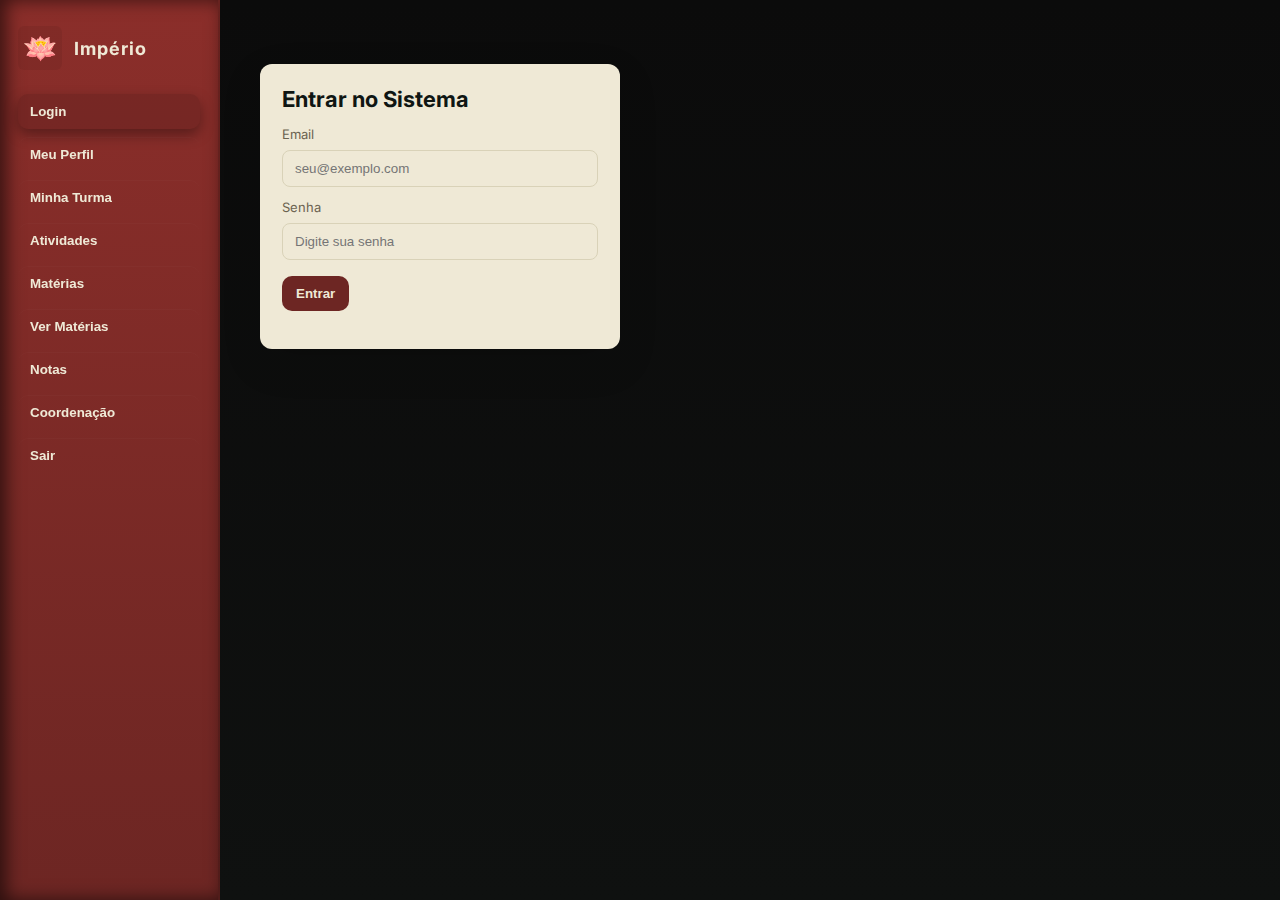
<file: index.html>
<!DOCTYPE html>
<html lang="pt-BR">
<head>
  <meta charset="utf-8" />
  <meta name="viewport" content="width=device-width, initial-scale=1" />
  <title>Painel - Império</title>

  <link rel="preconnect" href="https://fonts.googleapis.com">
  <link rel="preconnect" href="https://fonts.gstatic.com" crossorigin>
  <link href="https://fonts.googleapis.com/css2?family=Inter:wght@300;400;600;700&display=swap" rel="stylesheet">

  <link rel="stylesheet" href="style.css">
</head>
<body>
  <div class="app">
    <aside class="sidebar">
      <div class="brand">
        <!-- Logo: flor de lótus -->
        <div class="brand-logo">🪷</div>
        <span class="brand-text">Império</span>
      </div>

      <nav>
        <button class="nav-btn active" data-panel="login">Login</button>
        <button class="nav-btn" data-panel="meuPerfil">Meu Perfil</button>
        <button class="nav-btn" data-panel="minhaTurma">Minha Turma</button>
        <button class="nav-btn" data-panel="atividades">Atividades</button>
        <button class="nav-btn" data-panel="materias">Matérias</button>
        <button class="nav-btn" data-panel="materiasTodos">Ver Matérias</button>
        <button class="nav-btn" data-panel="notas">Notas</button>
        <button class="nav-btn" data-panel="coordenacao">Coordenação</button>
        <button class="nav-btn" data-panel="sair">Sair</button>
      </nav>
    </aside>

    <main class="main">
      <!-- LOGIN -->
      <section id="login" class="panel active">
        <div class="card login-card">
          <h2>Entrar no Sistema</h2>
          <form id="loginForm" autocomplete="off">
            <label for="email">Email</label>
            <input id="email" type="email" placeholder="seu@exemplo.com" required />

            <label for="password">Senha</label>
            <input id="password" type="password" placeholder="Digite sua senha" required />

            <button type="submit" class="btn">Entrar</button>

            <p id="loginMessage" class="msg"></p>
          </form>
        </div>
      </section>

      <!-- MEU PERFIL -->
      <section id="meuPerfil" class="panel">
        <div class="card profile">
          <div class="avatar" id="userAvatar">👨‍🎓</div>
          <h3 id="userName">Usuário</h3>
          <div class="profile-meta">
            <div><strong>Função:</strong> <span id="userRole">-</span></div>
            <div><strong>Turma:</strong> <span id="userClass">-</span></div>
            <div><strong>CPF:</strong> <span id="userCpf">-</span></div>
            <div><strong>Matrícula:</strong> <span id="userMat">-</span></div>
          </div>
        </div>
      </section>

      <!-- MINHA TURMA -->
      <section id="minhaTurma" class="panel">
        <div class="card list">
          <h3>Minha Turma - Sala 07</h3>
          <div class="grid-members">
            <div class="member" data-name="Ramiro" data-email="ramiro@admin.com">
              <div class="member-avatar">🧑‍🏫</div>
              <div class="member-info">
                <strong>Ramiro</strong>
                <span>Coordenação</span>
              </div>
            </div>

            <div class="member" data-name="Caio" data-email="caio@aluno.com">
              <div class="member-avatar">👨‍🎓</div>
              <div class="member-info">
                <strong>Caio</strong>
                <span>Aluno</span>
              </div>
            </div>

            <div class="member" data-name="Arthur Guimarães" data-email="arthur@aluno.com">
              <div class="member-avatar">👨‍🎓</div>
              <div class="member-info">
                <strong>Arthur Guimarães</strong>
                <span>Aluno</span>
              </div>
            </div>

            <div class="member" data-name="Gabriel" data-email="gabriel@aluno.com">
              <div class="member-avatar">👨‍🎓</div>
              <div class="member-info">
                <strong>Gabriel</strong>
                <span>Aluno</span>
              </div>
            </div>
          </div>
          <p style="margin-top:14px;font-size:13px;color:#5c5442;">
            Clique em um contato para abrir o chat.
          </p>
        </div>
      </section>

      <!-- ATIVIDADES -->
      <section id="atividades" class="panel">
        <div class="card">
          <h3>Atividades Pendentes</h3>
          <div class="activity-list" id="tPend"></div>

          <h3 style="margin-top:32px;">Atividades Concluídas</h3>
          <div class="activity-list" id="tConc"></div>

          <!-- Somente admin vê esse bloco (via JS) -->
          <div id="tAdmBox" class="adm-task-box">
            <h4>Adicionar Atividade (Admin)</h4>
            <form id="tForm">
              <div class="adm-grid">
                <div>
                  <label for="tTit">Título</label>
                  <input id="tTit" type="text" required />
                </div>
                <div>
                  <label for="tPrazo">Prazo</label>
                  <input id="tPrazo" type="date" required />
                </div>
                <div>
                  <label for="tMat">Matéria</label>
                  <input id="tMat" type="text" placeholder="História, Matemática..." required />
                </div>
              </div>

              <label for="tDesc">Descrição</label>
              <textarea id="tDesc" rows="3" required></textarea>

              <button class="btn" type="submit">Adicionar</button>
            </form>
          </div>
        </div>
      </section>

      <!-- MATÉRIAS (resumo) -->
      <section id="materias" class="panel">
        <div class="card">
          <h3>Minhas Matérias</h3>
          <div class="subjects-grid">
            <div class="subject">
              <div class="subject-icon">📜</div>
              <div>
                <strong>História</strong>
                <div class="teacher">Prof. Manoel</div>
              </div>
            </div>

            <div class="subject">
              <div class="subject-icon">🌍</div>
              <div>
                <strong>Geografia</strong>
                <div class="teacher">Prof. Juliano</div>
              </div>
            </div>

            <div class="subject">
              <div class="subject-icon">➗</div>
              <div>
                <strong>Matemática</strong>
                <div class="teacher">Profa. Franciele</div>
              </div>
            </div>

            <div class="subject">
              <div class="subject-icon">🧬</div>
              <div>
                <strong>Biologia</strong>
                <div class="teacher">Prof. Massao</div>
              </div>
            </div>

            <div class="subject">
              <div class="subject-icon">⚗️</div>
              <div>
                <strong>Química</strong>
                <div class="teacher">Prof. Robert</div>
              </div>
            </div>

            <div class="subject">
              <div class="subject-icon">🔭</div>
              <div>
                <strong>Física</strong>
                <div class="teacher">Prof. Israel</div>
              </div>
            </div>

            <div class="subject">
              <div class="subject-icon">🇬🇧</div>
              <div>
                <strong>Inglês</strong>
                <div class="teacher">Prof. Thiago</div>
              </div>
            </div>

            <div class="subject">
              <div class="subject-icon">🏃‍♂️</div>
              <div>
                <strong>Educação Física</strong>
                <div class="teacher">Prof. Sérgio</div>
              </div>
            </div>

            <div class="subject">
              <div class="subject-icon">📝</div>
              <div>
                <strong>Português</strong>
                <div class="teacher">Prof. Tarik</div>
              </div>
            </div>
          </div>

          <div style="margin-top:18px;">
            <button class="btn" id="btnVerMaterias">Ver todo o material de apoio</button>
          </div>
        </div>
      </section>

      <!-- MATÉRIAS - TODOS OS MATERIAIS -->
      <section id="materiasTodos" class="panel">
        <div class="card">
          <h3>Material de Apoio - Todas as Matérias</h3>
          <div class="materials-grid" id="materialsGrid"></div>
          <div style="margin-top:18px;">
            <button class="btn" id="btnVoltarMaterias">Voltar</button>
          </div>
        </div>
      </section>

      <!-- NOTAS -->
      <section id="notas" class="panel">
        <div class="card grades">
          <h3>Minhas Notas</h3>
          <table>
            <thead>
              <tr><th>Matéria</th><th>1º Bim</th><th>2º Bim</th><th>Média</th></tr>
            </thead>
            <tbody>
              <tr><td>História</td><td>8.5</td><td>9.0</td><td>8.75</td></tr>
              <tr><td>Geografia</td><td>7.0</td><td>8.2</td><td>7.6</td></tr>
              <tr><td>Matemática</td><td>6.0</td><td>8.5</td><td>7.4</td></tr>
              <tr><td>Português</td><td>7.2</td><td>9.8</td><td>8.5</td></tr>
              <tr><td>Química</td><td>4.3</td><td>5.5</td><td>4.9</td></tr>
              <tr><td>Biologia</td><td>7.0</td><td>7.9</td><td>7.45</td></tr>
              <tr><td>Física</td><td>8.0</td><td>9.5</td><td>8.75</td></tr>
              <tr><td>Inglês</td><td>6.0</td><td>4.2</td><td>5.1</td></tr>
              <tr><td>Educação Física</td><td>10.0</td><td>10.0</td><td>10.0</td></tr>
            </tbody>
          </table>
        </div>
      </section>

      <!-- COORDENAÇÃO -->
      <section id="coordenacao" class="panel">
        <div class="card">
          <h3>Coordenação</h3>
          <div class="notice">
            <strong>Aviso Importante:</strong>
            <p style="margin:6px 0 0 0;">Encerramento das aulas dia 12/12.</p>
          </div>
          <div class="notice" style="background:rgba(240,248,255,0.9);border-left-color:#6d2623;">
            <strong>Outros avisos:</strong>
            <ul style="margin:8px 0 0 12px;color:#6b6350;">
              <li>Reunião pedagógica: 05/12 às 14:00 - Sala de Professores.</li>
              <li>Entrega de materiais didáticos: 08/12 - Secretaria.</li>
            </ul>
          </div>
        </div>
      </section>

      <!-- SAIR -->
      <section id="sair" class="panel">
        <div class="card">
          <h3>Sair</h3>
          <p>Clique em <button id="logoutBtn" class="link-btn">Sair</button> para voltar ao login.</p>
        </div>
      </section>
    </main>
  </div>

  <!-- CHAT -->
  <div id="ctBox" class="chat-wrap">
    <div class="chat-card">
      <div class="chat-head">
        <span id="ctName">Contato</span>
        <button id="ctClose" type="button" class="chat-close">&times;</button>
      </div>
      <div id="ctLog" class="chat-log"></div>
      <form id="ctForm" class="chat-form">
        <textarea id="ctTxt" rows="2" placeholder="Digite sua mensagem..."></textarea>
        <button type="submit" class="btn btn-small">Enviar</button>
      </form>
    </div>
  </div>

  <script src="script.js" defer></script>
</body>
</html>
</file>
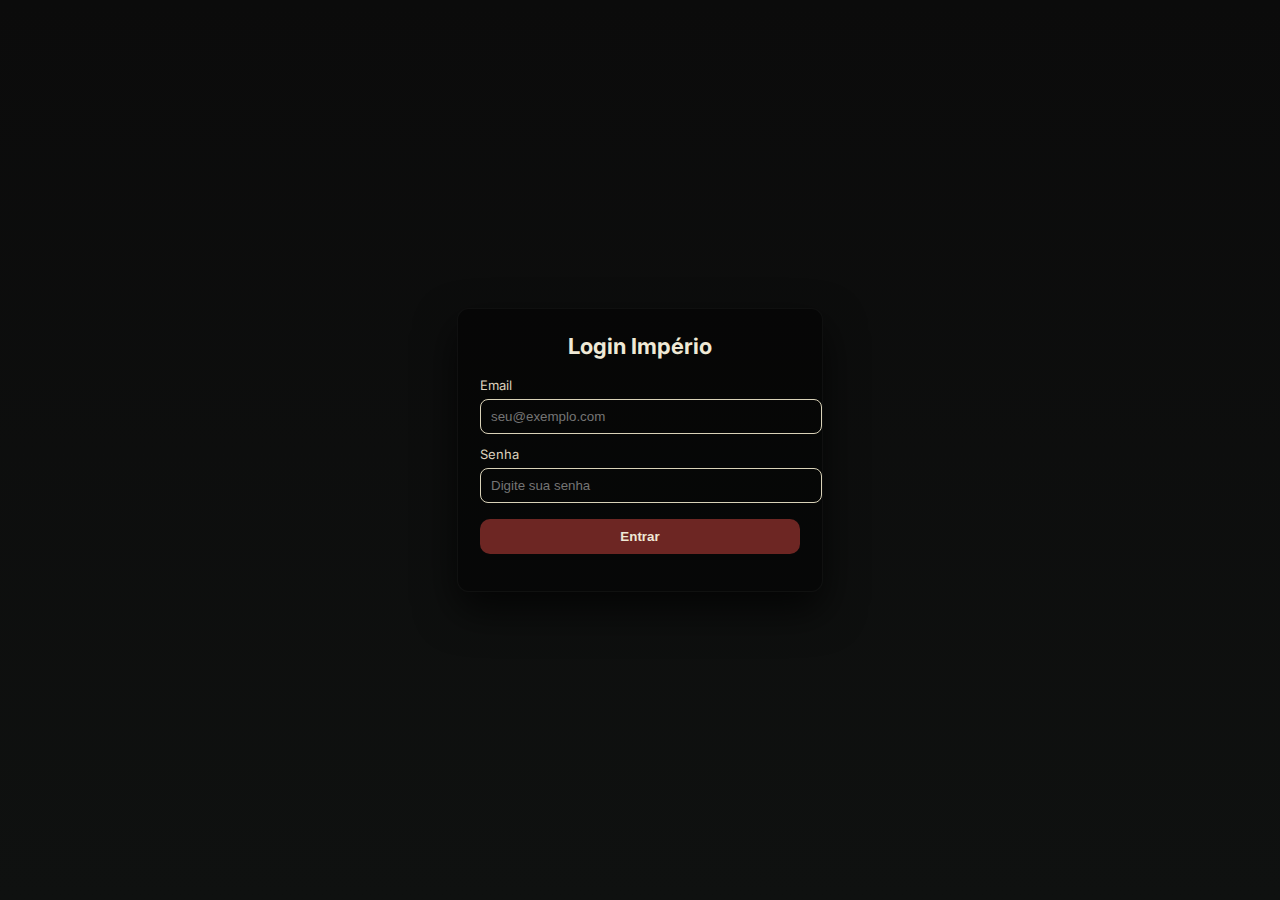
<file: index2.html>
<!DOCTYPE html>
<html lang="pt-BR">
<head>
  <meta charset="UTF-8" />
  <meta name="viewport" content="width=device-width, initial-scale=1.0" />
  <title>Login - Império</title>
  <link rel="preconnect" href="https://fonts.googleapis.com">
  <link rel="preconnect" href="https://fonts.gstatic.com" crossorigin>
  <link href="https://fonts.googleapis.com/css2?family=Inter:wght@300;400;600;700&display=swap" rel="stylesheet">
  <style>
    body {
      margin: 0;
      background: linear-gradient(180deg, #0b0b0b, #0f1110);
      font-family: 'Inter', sans-serif;
      display: flex;
      align-items: center;
      justify-content: center;
      min-height: 100vh;
      color: #efe9d6;
    }
    .box {
      background: rgba(0, 0, 0, 0.5);
      padding: 24px 22px;
      border-radius: 12px;
      width: 320px;
      max-width: 100%;
      box-shadow: 0 18px 40px rgba(0,0,0,0.7);
      border: 1px solid rgba(255,255,255,0.04);
    }
    h1 {
      margin: 0 0 18px 0;
      font-size: 22px;
      text-align: center;
    }
    label {
      display: block;
      font-size: 13px;
      margin-top: 12px;
      color: #ddd2be;
    }
    input {
      width: 100%;
      margin-top: 6px;
      padding: 9px 10px;
      border-radius: 8px;
      border: 1px solid #d9d2b8;
      background: transparent;
      color: #efe9d6;
    }
    .btn {
      margin-top: 16px;
      background: #6d2623;
      color: #efe9d6;
      border: none;
      padding: 10px 14px;
      border-radius: 10px;
      cursor: pointer;
      width: 100%;
      font-weight: 700;
    }
    .msg {
      margin-top: 10px;
      font-size: 13px;
      text-align: center;
    }
  </style>
</head>
<body>
  <div class="box">
    <h1>Login Império</h1>

    <label>Email</label>
    <input id="email" type="email" placeholder="seu@exemplo.com" required />

    <label>Senha</label>
    <input id="password" type="password" placeholder="Digite sua senha" required />

    <button class="btn" id="loginBtn">Entrar</button>

    <p class="msg" id="loginMessage"></p>
  </div>

  <script>
    const aE = ['ramiro@admin.com','caio@aluno.com'];
    const bL = document.getElementById('loginBtn');
    const iE = document.getElementById('email');
    const iP = document.getElementById('password');
    const mL = document.getElementById('loginMessage');

    bL.addEventListener('click', () => {
      const em = iE.value.trim().toLowerCase();
      const pw = iP.value;

      mL.textContent = '';

      if (!aE.includes(em)) {
        mL.style.color = '#ffd5d5';
        mL.textContent = 'Email não autorizado.';
        return;
      }

      if (pw !== '1234') {
        mL.style.color = '#ffd5d5';
        mL.textContent = 'Senha incorreta.';
        return;
      }

      mL.style.color = '#d4ffd4';
      mL.textContent = 'Login realizado com sucesso!';
      localStorage.setItem('usuarioLogado', em);

      setTimeout(() => {
        window.location.href = 'index.html';
      }, 800);
    });
  </script>
</body>
</html>
</file>
<file: style.css>
:root{
  --c1:#8b2e2a;
  --c2:#6d2623;
  --c3:#efe9d6;
  --c4:#d9d2b8;
  --c5:#0f1613;
  --g: rgba(0,0,0,0.35);
}

/* Reset / fonte */
*{box-sizing:border-box}
html,body,#root{height:100%}
body{
  margin:0;
  font-family: "Inter", system-ui, -apple-system, "Segoe UI", Roboto, Arial;
  background:linear-gradient(180deg,#0b0b0b,#0f1110);
  color:var(--c5);
  -webkit-font-smoothing:antialiased;
  -moz-osx-font-smoothing:grayscale;
}

/* App layout */
.app{display:flex;min-height:100vh}
.sidebar{
  width:220px;
  background:linear-gradient(180deg,var(--c1),var(--c2));
  position:fixed;
  left:0;top:0;bottom:0;
  padding:26px 18px;
  display:flex;flex-direction:column;gap:18px;
  border-right:2px solid rgba(0,0,0,0.25);
  box-shadow: 6px 0 18px rgba(0,0,0,0.6) inset;
}

/* Marca / logo */
.brand{display:flex;align-items:center;gap:12px}
.brand-logo{
  width:44px;height:44px;
  border-radius:6px;
  background:rgba(0,0,0,0.06);
  display:flex;
  align-items:center;
  justify-content:center;
  font-size:28px;
}
.brand-text{
  color:var(--c3);
  font-weight:700;
  letter-spacing:1px;
  font-size:18px;
}

/* Nav */
nav{
  display:flex;
  flex-direction:column;
  gap:8px;
  margin-top:6px;
}
.nav-btn{
  background:transparent;
  border:none;
  color:var(--c3);
  padding:10px 12px;
  border-radius:10px;
  text-align:left;
  cursor:pointer;
  font-weight:600;
  display:flex;
  align-items:center;
  gap:8px;
  transition:all .18s ease;
  box-shadow: 0 1px 0 rgba(255,255,255,0.02) inset;
}
.nav-btn:hover{
  transform:translateX(4px);
  background:rgba(0,0,0,0.06);
}
.nav-btn.active{
  background:rgba(0,0,0,0.12);
  box-shadow:0 6px 14px rgba(0,0,0,0.35);
}

/* Main area */
.main{
  flex:1;
  padding:40px;
  margin-left:220px;
  min-height:100vh;
}
.panel{display:none}
.panel.active{display:block}

/* Cards */
.card{
  background:var(--c3);
  color:var(--c5);
  padding:22px;
  border-radius:12px;
  box-shadow:0 14px 40px rgba(0,0,0,0.12);
  max-width:980px;
}

/* Login */
.login-card{
  width:360px;
  max-width:100%;
  margin-top:24px;
}
.login-card h2{
  margin:0 0 14px 0;
  font-size:22px;
}
label{
  display:block;
  font-size:13px;
  margin-top:12px;
  color:#6b6350;
}
input{
  width:100%;
  padding:10px 12px;
  border:1px solid var(--c4);
  border-radius:8px;
  margin-top:8px;
  background:transparent;
}
.btn{
  margin-top:16px;
  background:var(--c2);
  color:var(--c3);
  border:none;
  padding:10px 14px;
  border-radius:10px;
  cursor:pointer;
  font-weight:700;
}
.btn:disabled{
  opacity:.6;
  cursor:not-allowed;
}
.msg{
  margin-top:8px;
  color:#6a1919;
}

/* Perfil */
.profile{
  display:flex;
  flex-direction:column;
  align-items:center;
  gap:12px;
  text-align:center;
}
.avatar{
  font-size:56px;
  background:rgba(0,0,0,0.04);
  padding:12px;
  border-radius:50%;
}
.profile-meta{
  display:flex;
  flex-wrap:wrap;
  gap:16px;
  color:#5c5442;
  justify-content:center;
}
.profile-meta div{
  font-size:13px;
}

/* Minha Turma */
.grid-members{
  display:grid;
  grid-template-columns:repeat(2,1fr);
  gap:12px;
  margin-top:12px;
}
.member{
  display:flex;
  gap:12px;
  align-items:center;
  background:rgba(0,0,0,0.03);
  padding:10px;
  border-radius:10px;
  cursor:pointer;
}
.member-avatar{
  font-size:28px;
  background:rgba(0,0,0,0.04);
  padding:8px;
  border-radius:8px;
}
.member-info strong{display:block}
.member-info span{
  font-size:12px;
  color:#6b6350;
}

/* Atividades */
.activity-list{
  display:flex;
  flex-direction:column;
  gap:12px;
  margin-top:12px;
}
.activity-card{
  background:var(--c4);
  padding:12px;
  border-radius:10px;
  box-shadow:0 6px 14px rgba(0,0,0,0.06);
}
.activity-card.completed{
  opacity:.7;
}
.activity-title{font-weight:700}
.activity-meta{
  font-size:13px;
  color:#6b6350;
  margin-top:6px;
}
.tag{
  display:inline-block;
  padding:6px 8px;
  border-radius:18px;
  font-size:12px;
  margin-left:6px;
}
.tag.history{background:#ffd9d9;color:#6b1a1a}
.tag.math{background:#e6f1ff;color:#0b4a84}
.tag.geo{background:#fff1d9;color:#6b4a0b}

/* Matérias (resumo) */
.subjects-grid{
  display:grid;
  grid-template-columns:repeat(2,1fr);
  gap:12px;
  margin-top:12px;
}
.subject{
  display:flex;
  gap:12px;
  align-items:center;
  background:transparent;
  padding:10px;
  border-radius:10px;
}
.subject-icon{font-size:28px}

/* Tabela de notas */
.grades table{
  width:100%;
  border-collapse:collapse;
  margin-top:12px;
}
.grades th,
.grades td{
  padding:10px;
  border-bottom:1px solid rgba(0,0,0,0.06);
  text-align:left;
}

/* Utilitários */
.link-btn{
  background:transparent;
  border:none;
  color:var(--c2);
  cursor:pointer;
  font-weight:700;
}

/* Materiais */
.materials-grid{
  display:grid;
  grid-template-columns:repeat(2,1fr);
  gap:12px;
  margin-top:12px;
}
.material-card{
  background:var(--c4);
  padding:12px;
  border-radius:10px;
}
.material-card h4{
  margin:0 0 8px 0;
}
.material-meta{
  font-size:13px;
  color:#6b6350;
  margin-bottom:8px;
}
.material-resources{
  font-size:14px;
}
.material-resources a{
  text-decoration:none;
  color:var(--c2);
}

/* Coordenação */
.notice{
  background:rgba(255,240,240,0.9);
  padding:12px;
  border-left:4px solid var(--c2);
  border-radius:8px;
  margin-bottom:12px;
}

/* Admin – tarefas */
.adm-task-box{
  margin-top:32px;
  padding-top:18px;
  border-top:1px solid rgba(0,0,0,0.08);
  display:none;
}
.adm-task-box h4{
  margin:0 0 10px 0;
}
.adm-grid{
  display:grid;
  grid-template-columns:repeat(3,1fr);
  gap:12px;
}
.adm-task-box textarea{
  width:100%;
  padding:10px 12px;
  border:1px solid var(--c4);
  border-radius:8px;
  margin-top:8px;
  background:transparent;
  resize:vertical;
  min-height:70px;
}

/* Botões extra */
.act-btns{
  margin-top:10px;
  display:flex;
  gap:8px;
  flex-wrap:wrap;
}
.btn-small{
  padding:6px 10px;
  font-size:13px;
}
.btn-sec{
  margin-top:16px;
  background:transparent;
  color:var(--c2);
  border:1px solid var(--c2);
  padding:8px 12px;
  border-radius:10px;
  cursor:pointer;
  font-weight:600;
}

/* Chat */
.chat-wrap{
  position:fixed;
  right:16px;
  bottom:16px;
  z-index:50;
  display:none;
}
.chat-wrap.open{display:flex;}
.chat-card{
  width:280px;
  max-width:80vw;
  background:var(--c3);
  border-radius:12px;
  box-shadow:0 14px 40px rgba(0,0,0,0.35);
  display:flex;
  flex-direction:column;
}
.chat-head{
  display:flex;
  align-items:center;
  justify-content:space-between;
  padding:10px 14px;
  border-bottom:1px solid rgba(0,0,0,0.08);
  font-weight:600;
}
.chat-close{
  background:transparent;
  border:none;
  font-size:18px;
  cursor:pointer;
}
.chat-log{
  padding:10px 14px;
  max-height:220px;
  overflow-y:auto;
  font-size:13px;
  display:flex;
  flex-direction:column;
}
.chat-msg{
  margin-bottom:8px;
  padding:6px 8px;
  border-radius:10px;
  background:rgba(0,0,0,0.03);
}
.chat-msg.me{
  align-self:flex-end;
  background:rgba(0,0,0,0.07);
}
.chat-form{
  border-top:1px solid rgba(0,0,0,0.08);
  padding:8px 10px;
  display:flex;
  flex-direction:column;
  gap:6px;
}
.chat-form textarea{
  width:100%;
  padding:8px 10px;
  border-radius:8px;
  border:1px solid var(--c4);
  resize:none;
  background:transparent;
}

/* Responsividade */
@media (max-width:900px){
  .sidebar{
    width:72px;
    padding:18px;
  }
  .brand-text{display:none}
  .main{
    margin-left:72px;
    padding:22px;
  }
  .grid-members{grid-template-columns:1fr}
  .subjects-grid{grid-template-columns:1fr}
  .materials-grid{grid-template-columns:1fr}
  .adm-grid{grid-template-columns:1fr}
}
@media (max-width:520px){
  .main{padding:14px}
  .login-card{width:100%}
}
</file>
